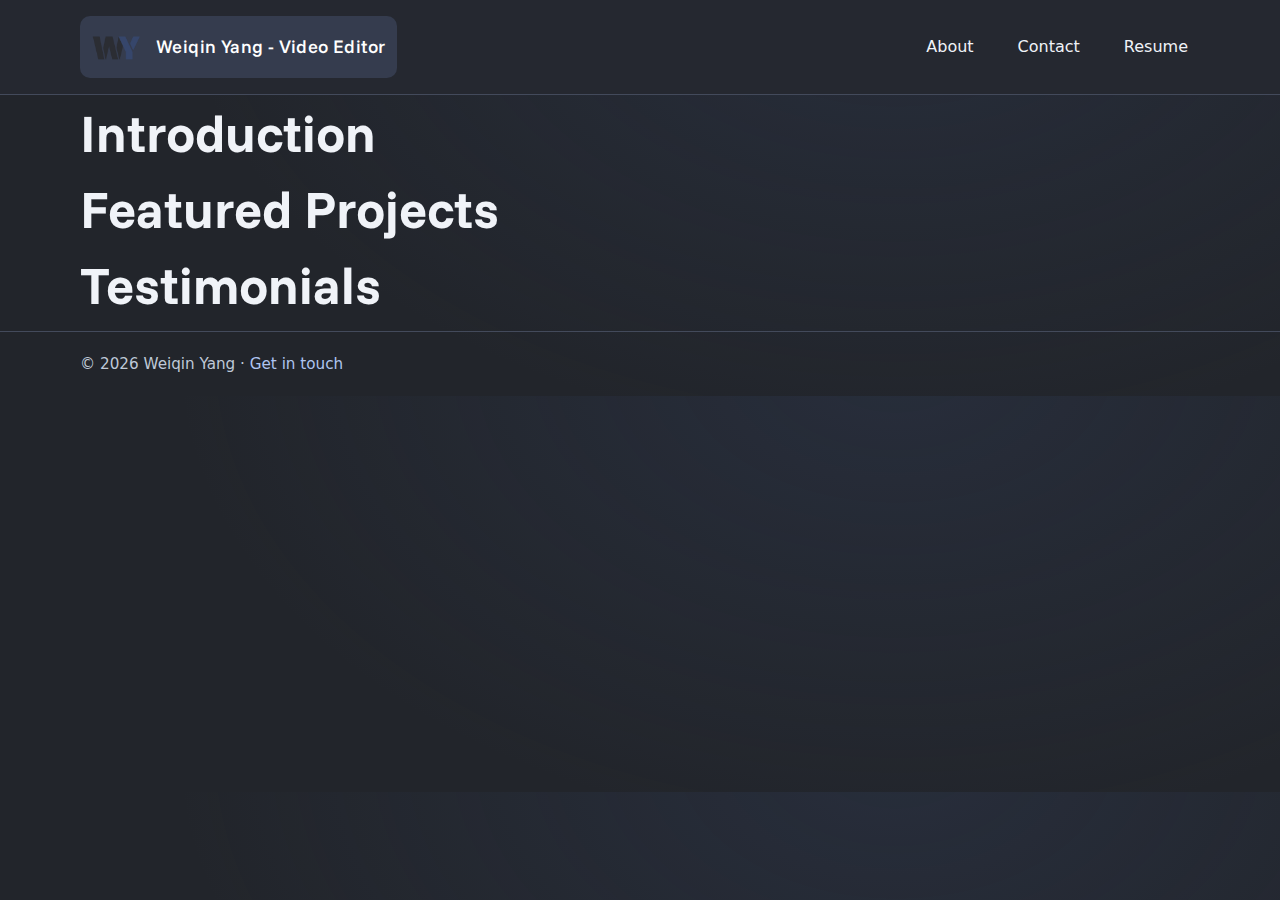
<file: index.html>
<!DOCTYPE html>
<html lang="en">
<head>
  <meta charset="UTF-8" />
  <meta name="viewport" content="width=device-width, initial-scale=1" />
  <title>Weiqin Yang | Video Editor</title>

  <link rel="stylesheet" href="../css/style.css">
</head>
<body>
  <a class="skip" href="#main" style="position:absolute;left:-9999px;top:auto;">Skip to content</a>

  <!-- ===== Header / Navigation ===== -->
  <header>
    <div class="container nav">
      <div class="brand">
        <!-- <span class="logo"></span> -->
        <a href="index.html" aria-current="page"><img class="logo" src="../assets/Logo.png" alt="Logo">Weiqin Yang - Video Editor</a>
      </div>
      <nav aria-label="Primary">
        <ul>
          <li><a href="./about.html">About</a></li>
          <li><a href="./contact.html">Contact</a></li>
          <li><a href="assets/Resume_WeiqinYang_Video Editor.pdf">Resume</a></li>
        </ul>
      </nav>
    </div>
  </header>

  <main id="main" class="container">
    <h1>Introduction</h1>
    <h1>Featured Projects</h1>
    <h1>Testimonials</h1>
  </main>

  <footer>
    <div class="container">
      © <span id="y"></span> Weiqin Yang · <a href="contact.html">Get in touch</a>
    </div>
  </footer>

  <script>
    document.getElementById('y').textContent = new Date().getFullYear();
  </script>
</body>
</html>
</file>
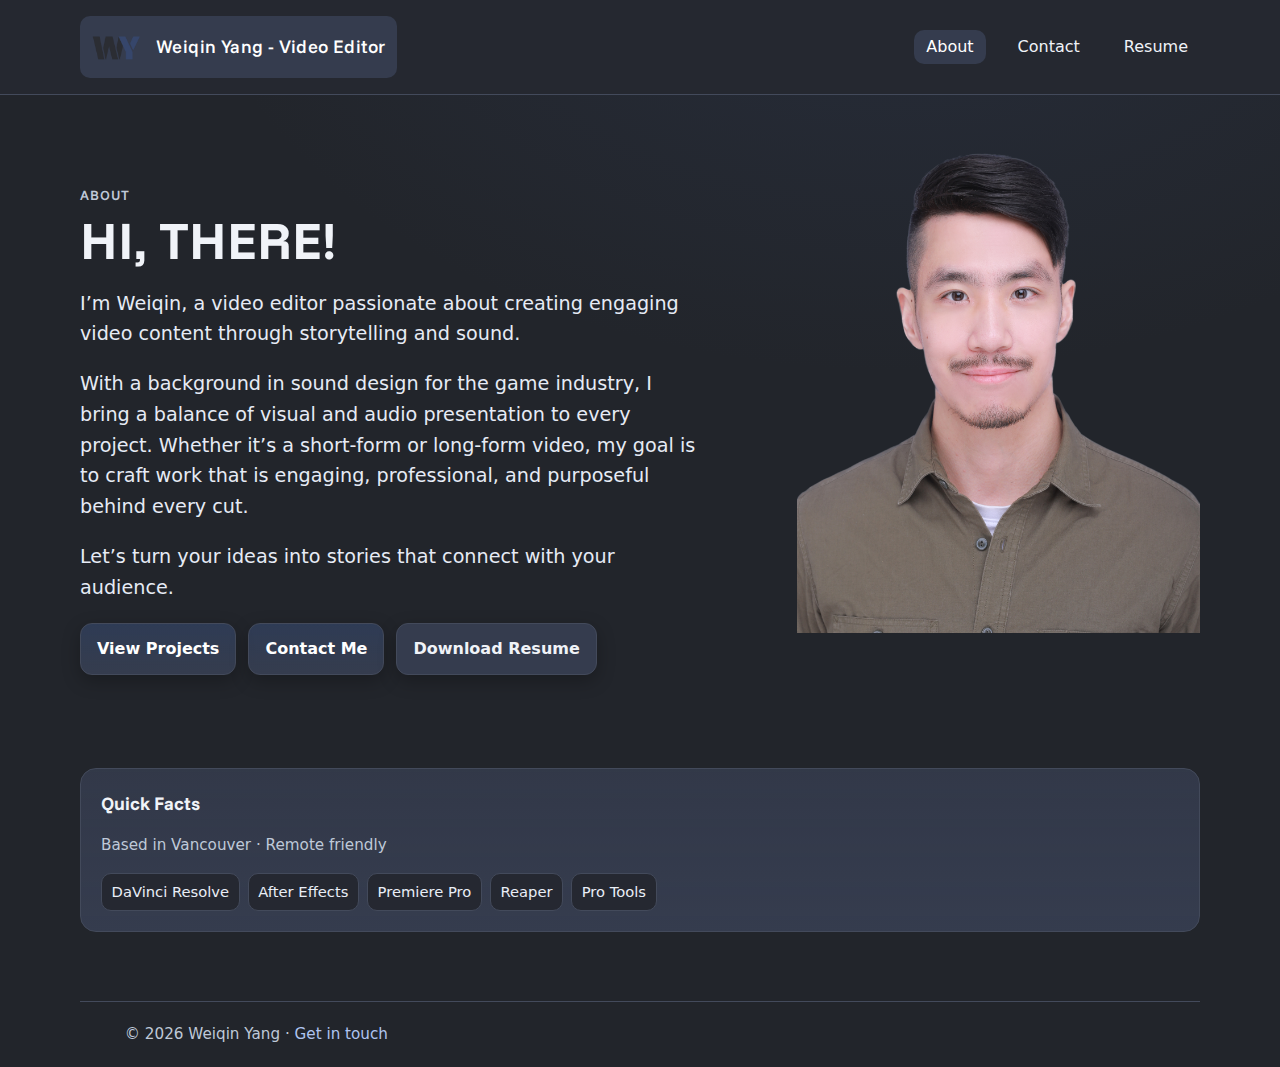
<file: about.html>
<!DOCTYPE html>
<html lang="en">
<head>
  <meta charset="UTF-8" />
  <meta name="viewport" content="width=device-width, initial-scale=1" />
  <title>About — Weiqin Yang | Video Editor</title>

  <link rel="stylesheet" href="../css/style.css">
</head>
<body>
  <!-- ===== Header / Navigation ===== -->
  <header>
    <div class="container nav">
      <div class="brand">
        <!-- <span class="logo"></span> -->
        <a href="index.html" aria-current="page"><img class="logo" src="../assets/Logo.png" alt="Logo">Weiqin Yang - Video Editor</a>
      </div>
      <nav aria-label="Primary">
        <ul>
          <li><a href="./about.html" aria-current="page">About</a></li>
          <li><a href="./contact.html">Contact</a></li>
          <li><a href="assets/Resume_WeiqinYang_Video Editor.pdf">Resume</a></li>
        </ul>
      </nav>
    </div>
  </header>

  <main id="main" class="container">
    <!-- ===== Hero / Opener ===== -->
    <section class="hero">
      <div class="hero-grid">
        <div>
          <div class="eyebrow">About</div>
          <h1>HI, THERE!</h1>
          <p class="lead">I’m Weiqin, a video editor passionate about creating engaging video content through storytelling and sound.</p>
          <p class="lead">With a background in sound design for the game industry, I bring a balance of visual and audio presentation to every project. Whether it’s a short‑form or long‑form video, my goal is to craft work that is engaging, professional, and purposeful behind every cut.</p>
          <p class="lead">Let’s turn your ideas into stories that connect with your audience.</p>
          <div class="cta">
            <a class="btn" href="./index.html">View Projects</a>
            <a class="btn" href="./contact.html">Contact Me</a>
            <a class="btn secondary" href="assets/Resume_WeiqinYang_Video Editor.pdf" download>Download Resume</a>
          </div>
        </div>
        <div class="profile">
            <img class="profile-img" src="../assets/weiqin_yang.png" alt="Weiqin Yang">
        </div>
        <div class="card" aria-label="Quick facts">
          <h3>Quick Facts</h3>
          <p class="meta">Based in Vancouver · Remote friendly</p>
          <div class="list" aria-label="Tools">
            <span class="chip">DaVinci Resolve</span>
            <span class="chip">After Effects</span>
            <span class="chip">Premiere Pro</span>
            <span class="chip">Reaper</span>
            <span class="chip">Pro Tools</span>
          </div>
        </div>
      </div>
    </section>

  <footer>
    <div class="container">
      © <span id="y"></span> Weiqin Yang · <a href="contact.html">Get in touch</a>
    </div>
  </footer>

  <script>
    document.getElementById('y').textContent = new Date().getFullYear();
  </script>
</body>
</html>
</file>
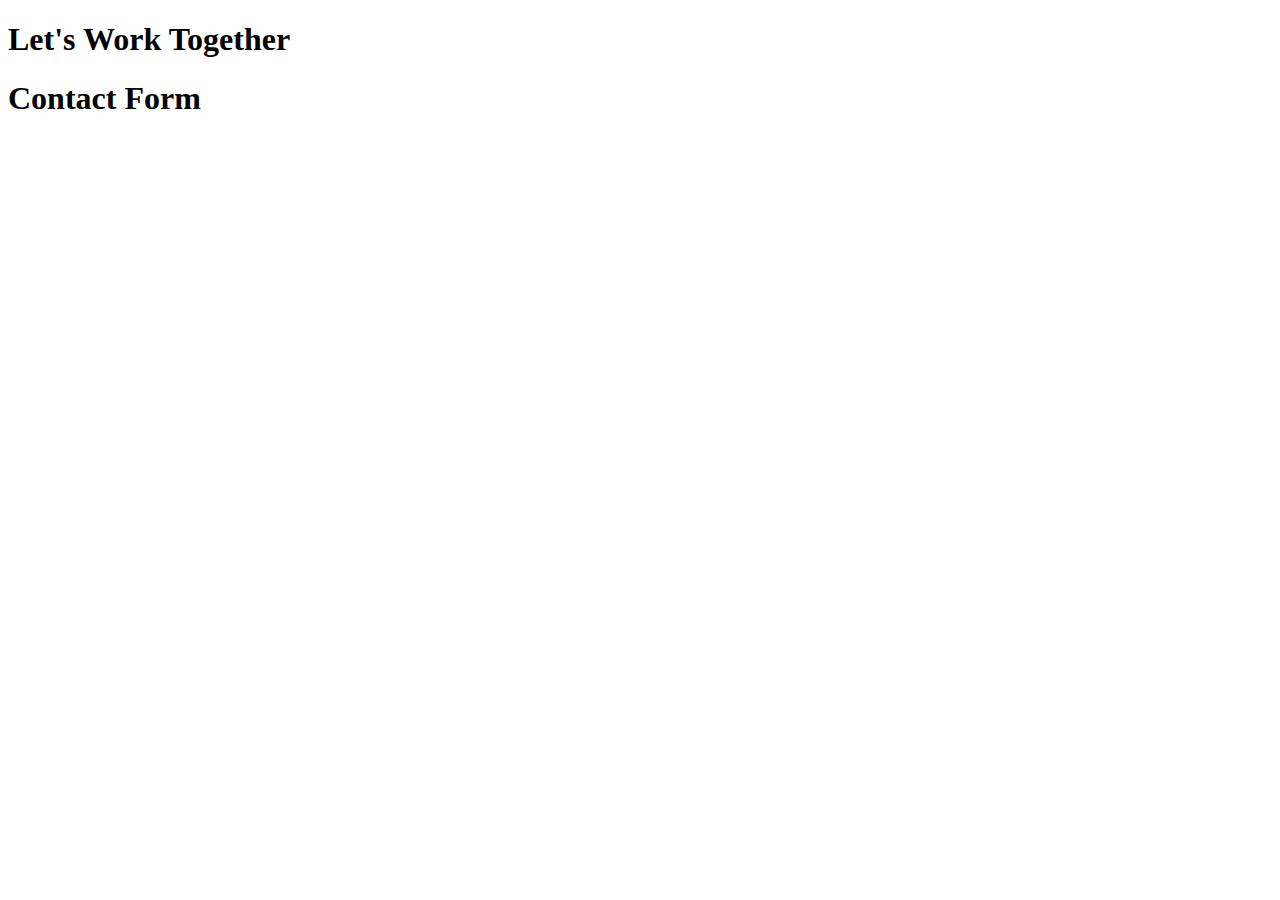
<file: html/contact.html>
<!DOCTYPE html>
<html lang="en">
<head>
    <meta charset="UTF-8">
    <meta name="viewport" content="width=device-width, initial-scale=1.0">
    <title>Contact</title>
</head>
<body>
    <h1>Let's Work Together</h1>
    <h1>Contact Form</h1>
</body>
</html>
</file>
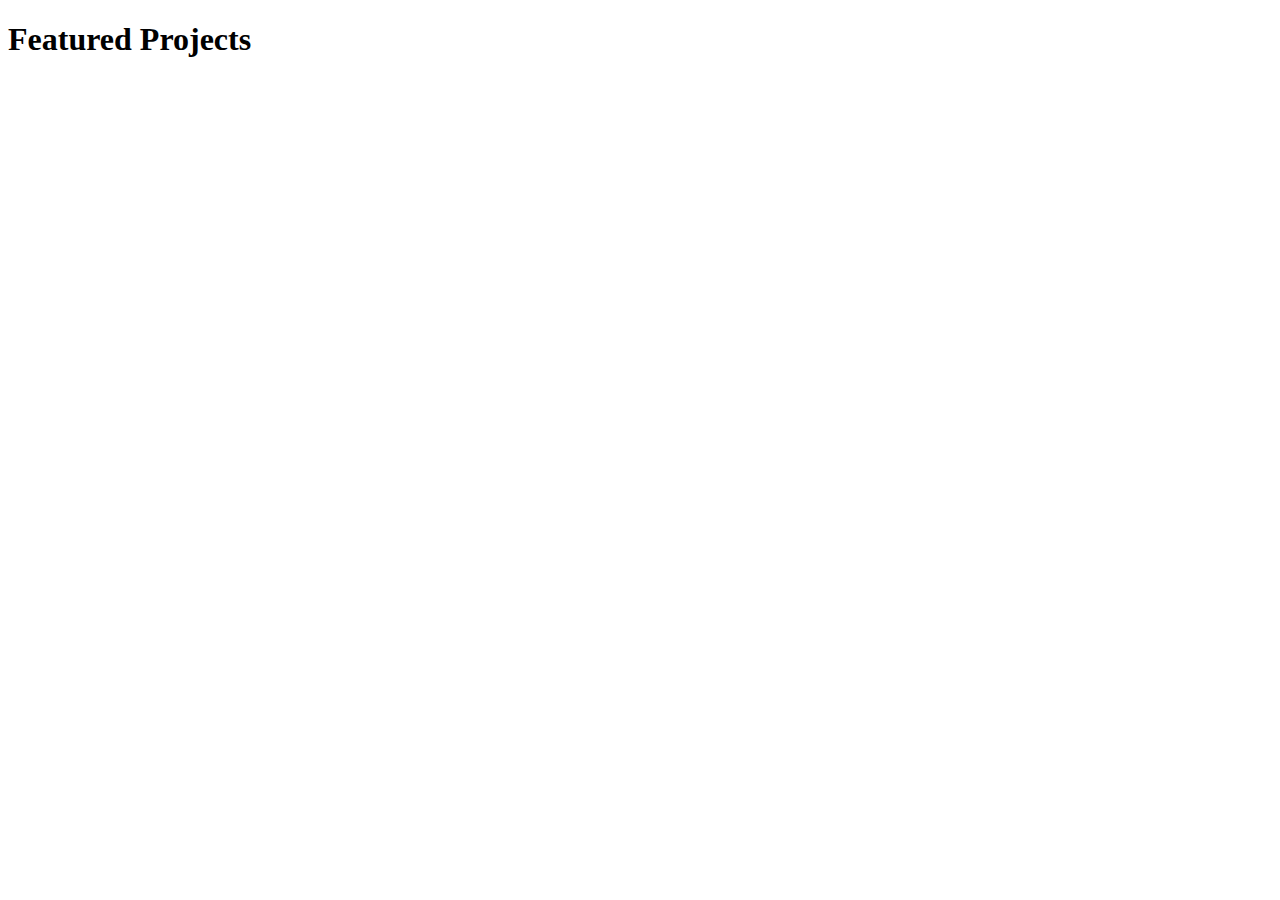
<file: html/projects.html>
<!DOCTYPE html>
<html lang="en">
<head>
    <meta charset="UTF-8">
    <meta name="viewport" content="width=device-width, initial-scale=1.0">
    <title>Projects</title>
</head>
<body>
    <h1>Featured Projects</h1>
</body>
</html>
</file>
<file: css/style.css>
@import url('https://fonts.googleapis.com/css2?family=Funnel+Sans:ital,wght@0,300..800;1,300..800&display=swap');

:root {
	--accent: #4666A3;	 /* brighter navy for contrast */
	--surface: #353C4E;	/* lighter slate to separate from base */
	--base: #22252B;		 /* slightly darker for depth */
	--text: #F0F3F8;		 /* brighter for readability */
	--muted: #BFC9D8;		/* subtle but visible */
	--border: #434A5B;	 /* adjusted border tone */
	--link: #AFC4F0;		 /* matches brighter accent */
}

*, *::before, *::after {
	box-sizing: border-box;
}

html,
body {
	height: max-content;
}

body {
	margin: 0;
	font-family: "Roboto", system-ui, -apple-system, Segoe UI, Arial, sans-serif;
	color: var(--text);
	background: radial-gradient(1200px 800px at 70% -10%, rgba(54, 70, 107, 0.25), transparent 60%), var(--base);
	line-height: 1.6;
}

a {
	color: var(--link);
	text-decoration: none;
}

a:hover {
	text-decoration: underline;
}

img {
	max-width: 100%;
	display: block;
}

.container {
	width: min(1120px, 92%);
	margin-inline: auto;
}

header {
	position: sticky;
	top: 0;
	z-index: 10;
	background: color-mix(in srgb, var(--base) 85%, var(--surface));
	border-bottom: 1px solid var(--border);
}

.nav {
	display: flex;
	align-items: center;
	justify-content: space-between;
	padding: 16px 0;
}

.brand {
	display: flex;
	align-items: center;
	gap: 0.65rem;
}

/* .logo-dot {
	width: 14px;
	height: 14px;
	border-radius: 50%;
	background: var(--accent);
	box-shadow: 0 0 0 4px color-mix(in srgb, var(--accent) 35%, transparent);
} */

.logo {
		width: 48px;
		height: 48px;
}

.brand a {
	font-family: "Funnel Sans", system-ui, sans-serif;
	font-weight: 700;
	font-size: 1.15rem;
	letter-spacing: 0.4px;
	color: var(--text);
	display: flex;
	gap: 1rem;
	align-items: center;
}

.nav ul {
	list-style: none;
	display: flex;
	gap: 1.25rem;
	margin: 0;
	padding: 0;
}

.nav a {
	color: var(--text);
	padding: 0.45rem 0.75rem;
	border-radius: 10px;
	transition: background 0.2s ease, color 0.2s ease;
	font-weight: 500;
}

.nav a[aria-current="page"],
.nav a:hover {
	background: var(--surface);
	color: #fff;
}

.hero {
    padding-top: 0;
    padding-bottom: 2rem;
}

.hero-grid {
	display: grid;
	grid-template-columns: 1.1fr 0.9fr;
	grid-template-rows: 0.4fr 0.3fr;
	/* gap: clamp(1.25rem, 4vw, 3rem); */
    gap: 0;
	align-items: center;
}

.eyebrow {
	font: 600 0.85rem/1 "Funnel Sans", system-ui, sans-serif;
	letter-spacing: 0.08em;
	text-transform: uppercase;
	color: var(--muted);
}

h1 {
	margin: 0.5rem 0 1rem;
	font-family: "Funnel Sans", system-ui, sans-serif;
	font-weight: 700;
	line-height: 1.15;
	font-size: clamp(2rem, 4.8vw, 3.25rem);
}

.lead {
	font-size: clamp(1.05rem, 1.25vw + 0.9rem, 1.2rem);
	color: #e6ebf5;
}

.cta {
	display: flex;
	gap: 0.75rem;
	flex-wrap: wrap;
	margin-top: 1.25rem;
}

.btn {
	display: inline-flex;
	align-items: center;
	gap: 0.5rem;
	padding: 0.75rem 1rem;
	border-radius: 12px;
	border: 1px solid var(--border);
	background: linear-gradient(180deg, color-mix(in srgb, var(--accent) 35%, transparent), var(--surface));
	color: #fff;
	font-weight: 600;
	transition: transform 0.06s ease, box-shadow 0.2s ease, background 0.2s ease;
	box-shadow: 0 6px 18px rgba(0, 0, 0, 0.25);
}

.btn:hover {
	transform: translateY(-1px);
	box-shadow: 0 10px 24px rgba(0, 0, 0, 0.28);
}

.btn.secondary {
	background: var(--surface);
	color: var(--text);
}

.profile {
		height: 100%;
		display: flex;
		justify-content: end;
}

.profile-img {
		height: 80%;
}


.card {
	background: linear-gradient(180deg, color-mix(in srgb, var(--surface) 85%, transparent), var(--surface));
	border: 1px solid var(--border);
	border-radius: 16px;
	padding: 1.25rem;
	color: var(--text);
	grid-column: span 2;
}

.card h3 {
	font-family: "Funnel Sans";
	margin: 0 0 0.5rem;
	font-size: 1.15rem;
}

.meta {
	color: var(--muted);
	font-size: 0.95rem;
}

.list {
	display: flex;
	flex-wrap: wrap;
	gap: 0.5rem;
	margin-top: 0.5rem;
}

.chip {
	border: 1px solid var(--border);
	padding: 0.4rem 0.6rem;
	border-radius: 10px;
	background: #252831;
	color: #e9eef7;
	font-size: 0.92rem;
}

section {
	padding: 2rem 0 clamp(2.5rem, 3.5vw, 3.5rem);
}

h2 {
	font-family: "Funnel Sans";
	font-weight: 700;
	font-size: clamp(1.35rem, 2.2vw, 1.75rem);
	margin: 0 0 1rem;
}

.two-col {
	display: grid;
	grid-template-columns: 1fr 1fr;
	gap: 1.5rem;
}

footer {
	border-top: 1px solid var(--border);
	padding: 1.25rem 0;
	color: var(--muted);
	font-size: 0.95rem;
}

@media (max-width: 900px) {
	.hero-grid,
	.two-col {
		grid-template-columns: 1fr;
	}
}
</file>
